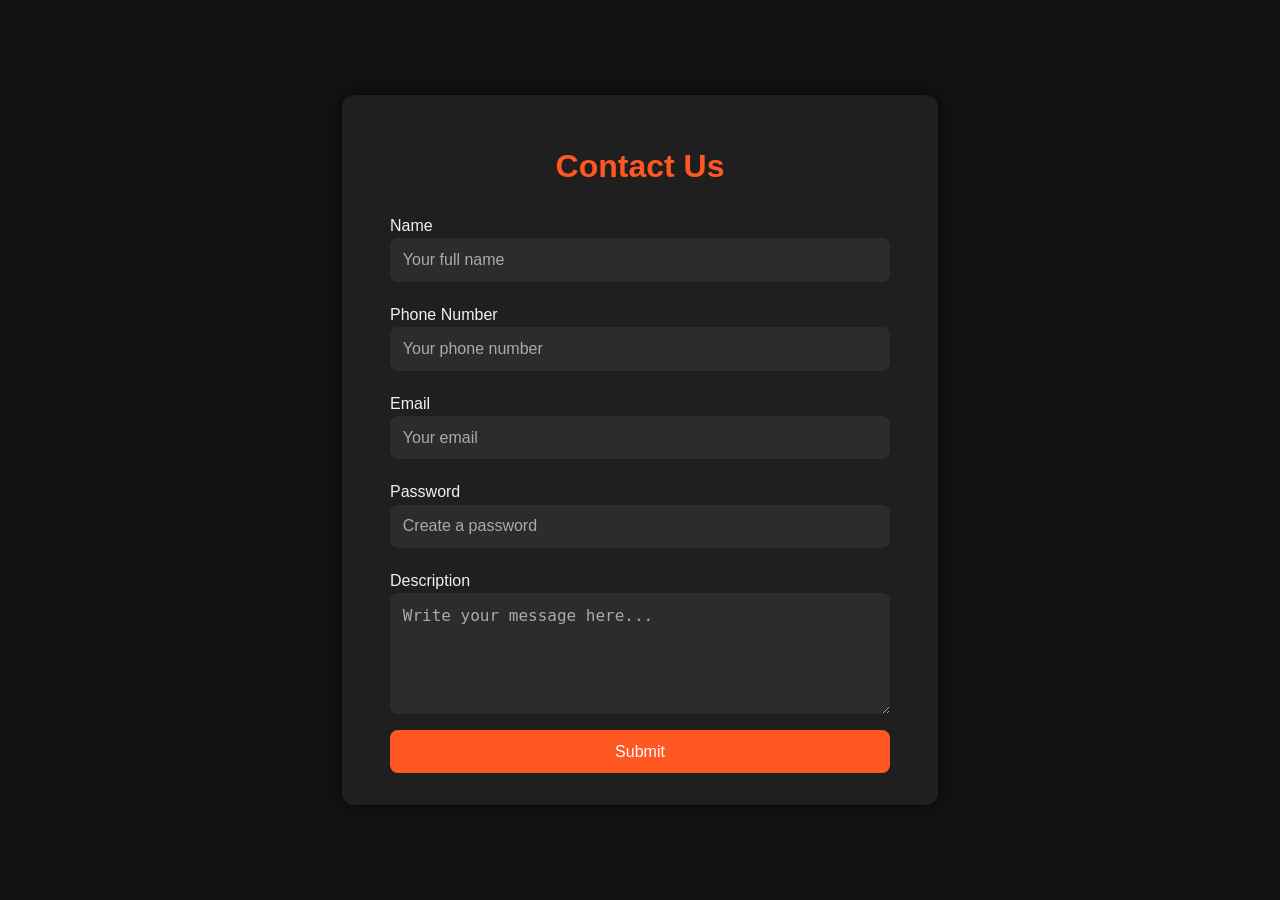
<file: info.html>
<!DOCTYPE html>
<html lang="en">
<head>
  <meta charset="UTF-8" />
  <meta name="viewport" content="width=device-width, initial-scale=1.0"/>
  <title>Contact Us</title>
  <link rel="stylesheet" href="info.css" />
</head>
<body>
  <div class="contact-container">
    <h1>Contact Us</h1>
    <form>
      <label for="name">Name</label>
      <input type="text" id="name" placeholder="Your full name" required />

      <label for="phone">Phone Number</label>
      <input type="tel" id="phone" placeholder="Your phone number" required />

      <label for="email">Email</label>
      <input type="email" id="email" placeholder="Your email" required />

      <label for="password">Password</label>
      <input type="password" id="password" placeholder="Create a password" required />

      <label for="message">Description</label>
      <textarea id="message" placeholder="Write your message here..." rows="5" required></textarea>

      <button type="submit">Submit</button>
    </form>
  </div>
</body>
</html>
</file>
<file: info.css>
body {
    margin: 0;
    font-family: 'Poppins', sans-serif;
    background-color: #121212;
    color: #f1f1f1;
    display: flex;
    align-items: center;
    justify-content: center;
    height: 100vh;
  }
  
  .contact-container {
    background-color: #1f1f1f;
    padding: 2rem 3rem;
    border-radius: 12px;
    width: 100%;
    max-width: 500px;
    box-shadow: 0 0 15px rgba(0, 0, 0, 0.6);
  }
  
  .contact-container h1 {
    text-align: center;
    margin-bottom: 1.5rem;
    color: #ff5722;
  }
  
  form {
    display: flex;
    flex-direction: column;
  }
  
  form label {
    margin: 0.5rem 0 0.2rem;
  }
  
  form input,
  form textarea {
    padding: 0.8rem;
    background-color: #2c2c2c;
    color: #fff;
    border: none;
    border-radius: 8px;
    margin-bottom: 1rem;
    font-size: 1rem;
  }
  
  form input::placeholder,
  form textarea::placeholder {
    color: #aaa;
  }
  
  form button {
    padding: 0.8rem;
    background-color: #ff5722;
    border: none;
    border-radius: 8px;
    font-size: 1rem;
    color: white;
    cursor: pointer;
    transition: background 0.3s;
  }
  
  form button:hover {
    background-color: #e64a19;
  }
</file>
